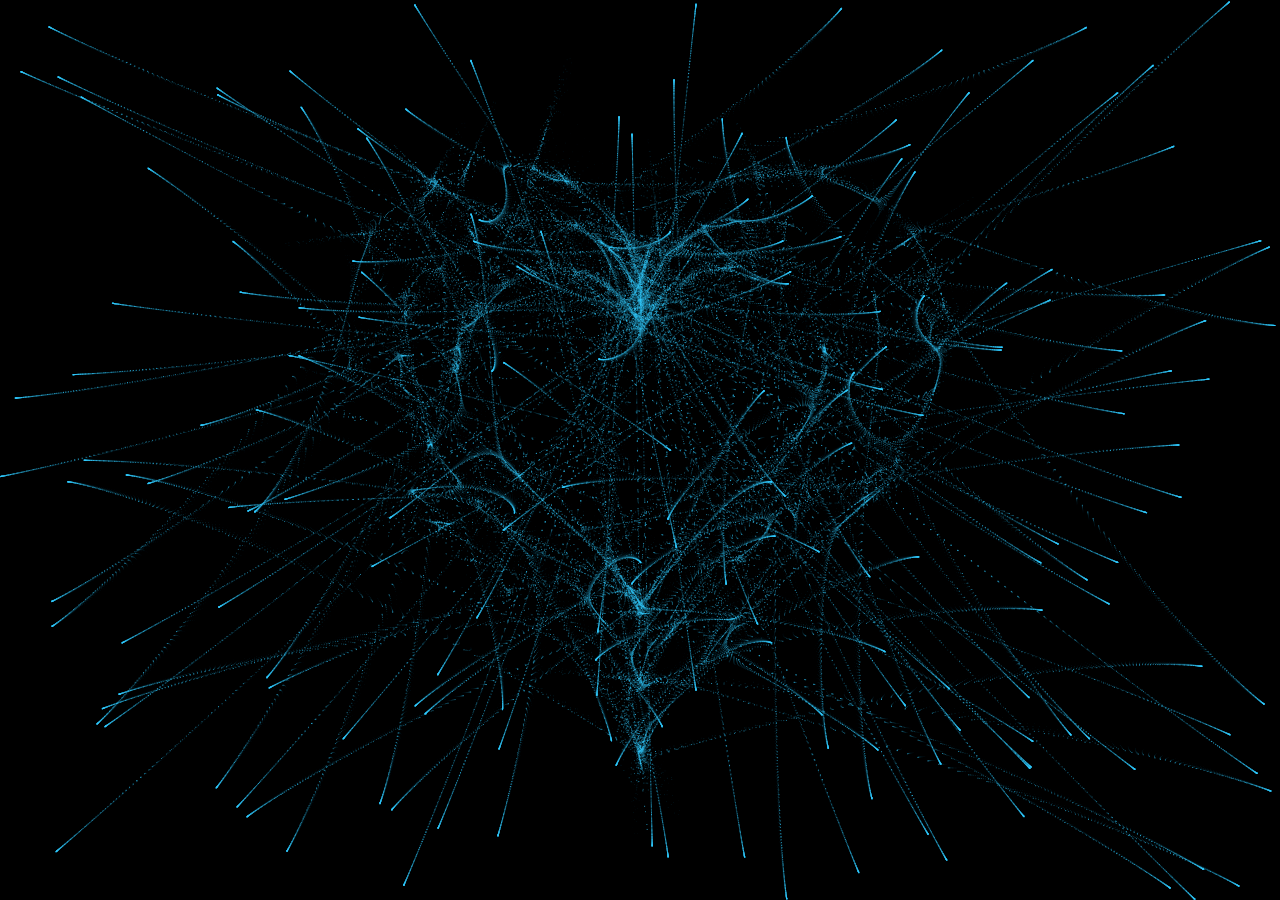
<file: Rafli Fathan VSC/Animasi/index.html>
<!DOCTYPE html>
<html lang="en">
<head>
  <meta charset="UTF-8">
  <meta http-equiv="X-UA-Compatible" content="IE=edge">
  <meta name="viewport" content="width=device-width, initial-scale=1.0">
  <title>BROOOWWWW</title>
  <style>
    canvas {
      position: absolute;
      left: 0;
      top: 0;
      width: 100%;
      height: 100%;
      background-color: rgba(0, 0, 0, 0.2);
    }
  </style>
</head>
<body>
  <canvas id="heart"></canvas>
  <script>
    window.requestAnimationFrame =
      window.__requestAnimationFrame ||
      window.requestAnimationFrame ||
      window.webkitRequestAnimationFrame ||
      window.mozRequestAnimationFrame ||
      window.oRequestAnimationFrame ||
      window.msRequestAnimationFrame ||
      (function () {
        return function (callback, element) {
          var lastTime = element.__lastTime || 0;
          var currTime = Date.now();
          var timeToCall = Math.max(1, 33 - (currTime - lastTime));
          window.setTimeout(callback, timeToCall);
          element.__lastTime = currTime + timeToCall;
        };
      })();

    window.isDevice = /android|webos|iphone|ipad|ipod|blackberry|iemobile|opera mini/i.test(
      (navigator.userAgent || navigator.vendor || window.opera).toLowerCase()
    );

    var loaded = false;

    var init = function () {
      if (loaded) return;
      loaded = true;
      var mobile = window.isDevice;
      var koef = mobile ? 0.5 : 1;
      var canvas = document.getElementById("heart");
      var ctx = canvas.getContext("2d");
      var width = (canvas.width = koef * innerWidth);
      var height = (canvas.height = koef * innerHeight);
      var rand = Math.random;

      ctx.fillStyle = "rgba(0,0,0,1)";
      ctx.fillRect(0, 0, width, height);

      var drawText = function () {
        ctx.font = "60px Arial"; 
        ctx.fillStyle = "lightblue";
        ctx.textAlign = "center";
        ctx.fillText("", width / 2, height / 2.2 + 400); 
      };

      var heartPosition = function (rad) {
        return [
          Math.pow(Math.sin(rad), 3),
          -(
            15 * Math.cos(rad) -
            5 * Math.cos(2 * rad) -
            2 * Math.cos(3 * rad) -
            Math.cos(4 * rad)
          ),
        ];
      };

      var scaleAndTranslate = function (pos, sx, sy, dx, dy) {
        return [dx + pos[0] * sx, dy + pos[1] * sy];
      };

      window.addEventListener("resize", function () {
        width = canvas.width = koef * innerWidth;
        height = canvas.height = koef * innerHeight;
        ctx.fillStyle = "rgba(0,0,0,1)";
        ctx.fillRect(0, 0, width, height);
      });

      var traceCount = mobile ? 20 : 50;
      var pointsOrigin = [];
      var dr = mobile ? 0.3 : 0.1;
      for (var i = 0; i < Math.PI * 2; i += dr)
        pointsOrigin.push(scaleAndTranslate(heartPosition(i), 310, 19, 0, 0)); 
      for (var i = 0; i < Math.PI * 2; i += dr)
        pointsOrigin.push(scaleAndTranslate(heartPosition(i), 250, 15, 0, 0)); 
      for (var i = 0; i < Math.PI * 2; i += dr)
        pointsOrigin.push(scaleAndTranslate(heartPosition(i), 190, 11, 0, 0)); 

      var heartPointsCount = pointsOrigin.length;
      var targetPoints = [];

      var pulse = function (kx, ky) {
        for (var i = 0; i < pointsOrigin.length; i++) {
          targetPoints[i] = [
            kx * pointsOrigin[i][0] + width / 2,
            ky * pointsOrigin[i][1] + height / 2.2,
          ];
        }
      };

      var e = [];
      for (var i = 0; i < heartPointsCount; i++) {
        var x = rand() * width;
        var y = rand() * height;
        e[i] = {
          vx: 0,
          vy: 0,
          R: 2,
          speed: rand() + 5,
          q: ~~(rand() * heartPointsCount),
          D: 2 * (i % 2) - 1,
          force: 0.2 * rand() + 0.7,
          f: "rgba(51, 204, 255, 0.7)",
          trace: Array.from({ length: traceCount }, () => ({ x, y })),
        };
      }

      var config = { traceK: 0.4, timeDelta: 0.6 };
      var time = 0;

      var loop = function () {
        var n = -Math.cos(time);
        pulse((1 + n) * 0.5, (1 + n) * 0.5);
        time += (Math.sin(time) < 0 ? 9 : n > 0.8 ? 0.2 : 1) * config.timeDelta;

        ctx.fillStyle = "rgba(0,0,0,.1)";
        ctx.fillRect(0, 0, width, height);

        for (var i = e.length; i--; ) {
          var u = e[i];
          var q = targetPoints[u.q];
          var dx = u.trace[0].x - q[0];
          var dy = u.trace[0].y - q[1];
          var length = Math.sqrt(dx * dx + dy * dy);

          if (length < 10) {
            if (rand() > 0.95) {
              u.q = ~~(rand() * heartPointsCount);
            } else {
              if (rand() > 0.99) u.D *= -1;
              u.q = (u.q + u.D) % heartPointsCount;
              if (u.q < 0) u.q += heartPointsCount;
            }
          }

          u.vx += (-dx / length) * u.speed;
          u.vy += (-dy / length) * u.speed;
          u.trace[0].x += u.vx;
          u.trace[0].y += u.vy;
          u.vx *= u.force;
          u.vy *= u.force;

          for (var k = 0; k < u.trace.length - 1; k++) {
            var T = u.trace[k];
            var N = u.trace[k + 1];
            N.x -= config.traceK * (N.x - T.x);
            N.y -= config.traceK * (N.y - T.y);
          }

          ctx.fillStyle = u.f;
          u.trace.forEach((t) => ctx.fillRect(t.x, t.y, 1, 1));
        }

        drawText();
        window.requestAnimationFrame(loop, canvas);
      };

      loop();
    };

    var s = document.readyState;
    if (s === "complete" || s === "loaded" || s === "interactive") init();
    else document.addEventListener("DOMContentLoaded", init);
  </script>
</body>
</html>
</file>
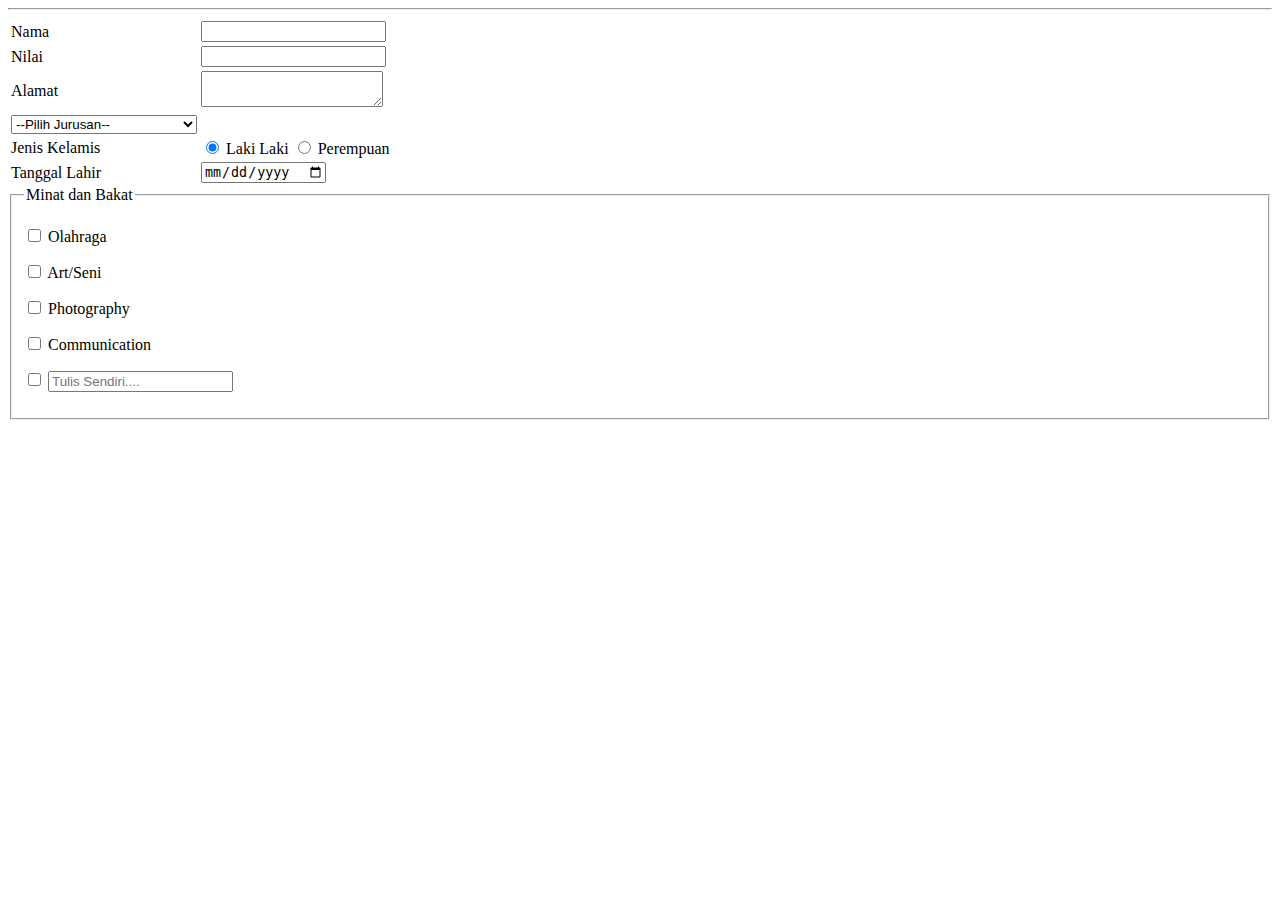
<file: Rafli Fathan VSC/Pertemuan 4/index.html>
<!DOCTYPE html>
<html lang="en">
<head>
    <meta charset="UTF-8">
    <meta name="viewport" content="width=device-width, initial-scale=1.0">
    <title>Login</title>
</head>
<body>
    <!--
    <form action="">
        <p>Email : <input type="text" maxlength="50" size="20" required placeholder="Masukkan Email"></p>
        <p>Nilai : <input type="number" disabled></p>
        <p>Password : <input type="password" placeholder="Masukkan Password"></p>
        <p>Warna : <input type="color"></p>
        <p>Tanggal : <input type="date"></p>
        <p>Alamat : <textarea rows="5" cols="100"></textarea></p>
        <p>Foto : <input type="file" accept="audio/*"></p>
        <p><button type="submit">Proses</button> <button type="reset">Kosongkan Form</button></p>
    </form>-->

    <hr>
    <form action="">
        <table>
            <tr>
                <td>Nama</td>
                <td><input type="text" maxlength="50" size="20" required></td>
            </tr>

            <tr>
                <td>Nilai</td>
                <td><input type="number" maxlength="50" size="20" required></td>
            </tr>

            <tr>
                <td>Alamat</td>
                <td><textarea name="" id=""></textarea></td>
            </tr>

            <tr>
                <td>
                    <select>
                        <option> --Pilih Jurusan--</option>

                        <optgroup label="Technology">
                            <option>Informatika Komputer</option>
                        </optgroup>

                        <optgroup label="Businnes">
                            <option>Sekretari</option>
                            <option>Manajemen Perkantora</option>
                            <option>Digital Bisnis Komunikasi</option>
                        </optgroup>

                        <optgroup label="Finace">
                            <option>Komputer Akuntasi</option>
                        </optgroup>
                    </select>
                </td>
            </tr>

            <tr>
                <td>Jenis Kelamis</td>
                <td>
                    <input type="radio" checked name="jk" id="lk"> <label for="lk">Laki Laki</label>
                    <input type="radio" name="jk" id="pr"> <label for="pr">Perempuan</label>
                </td>
            </tr>

            <tr>
                <td>Tanggal Lahir</td>
                <td><input type="date"></td>
            </tr>
        </table>
        <fieldset>
            <legend>Minat dan Bakat</legend>
            <p><input type="checkbox" id="1"> <label for="1">Olahraga</label></p>
            <p><input type="checkbox" id="2"> <label for="2">Art/Seni</label></p>
            <p><input type="checkbox" id="3"> <label for="3">Photography</label></p>
            <p><input type="checkbox" id="4"> <label for="4">Communication</label></p>
            <p><input type="checkbox"> <input type="text" placeholder="Tulis Sendiri...."></p>
        </fieldset>
    </form>
</body>
</html>
</file>
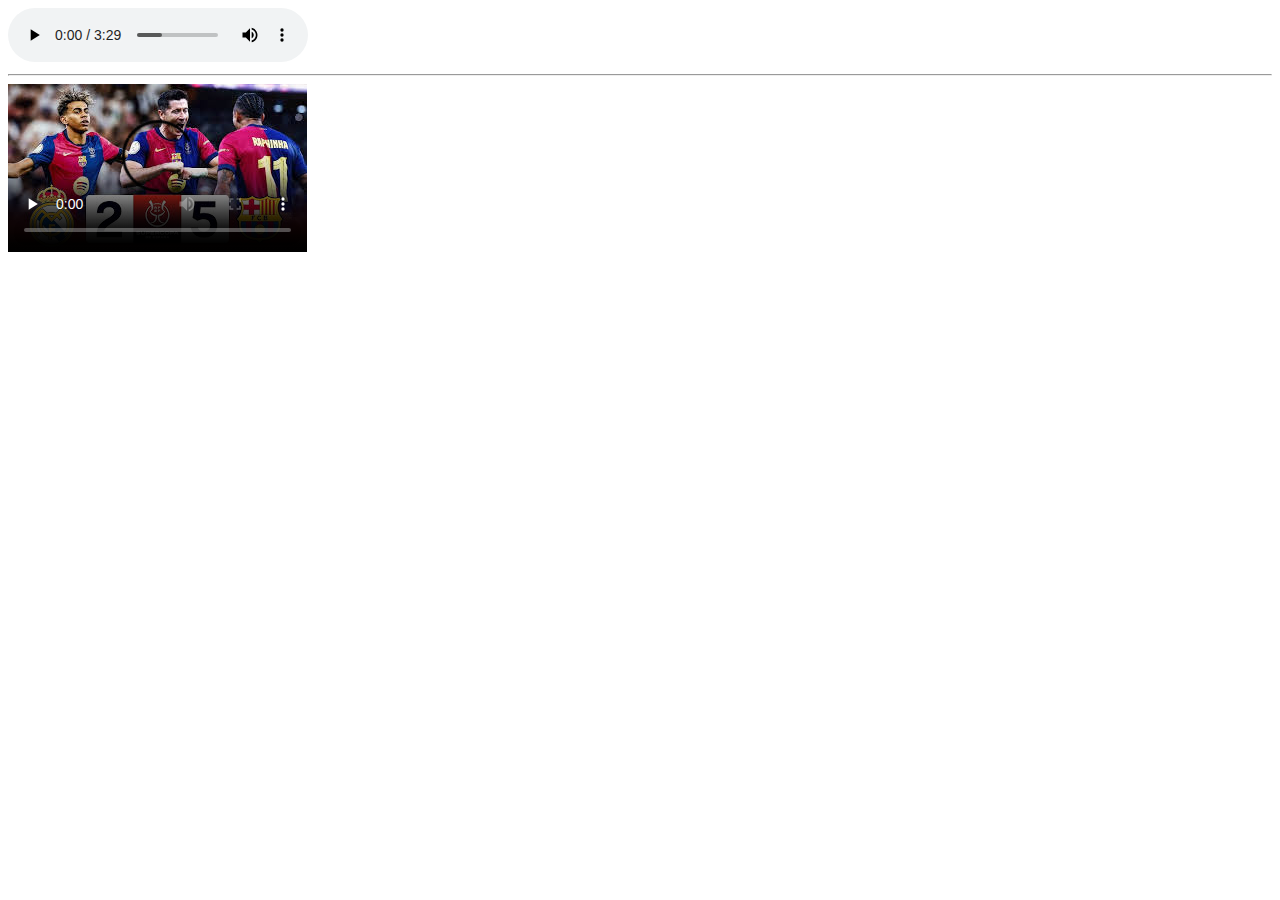
<file: Rafli Fathan VSC/Pertemuan 1/audiovideo.html>
<!DOCTYPE html>
<html lang="en">
<head>
    <meta charset="UTF-8">
    <meta name="viewport" content="width=device-width, initial-scale=1.0">
    <title>Audio/Video</title>
</head>
<body>
    <audio src="file/audio.mp3" loop controls></audio>

    <hr>

    <video src="file/videoplayback.mp4" controls poster="gambar/download.jpg" preload="none"></video>


</body>
</html>
</file>
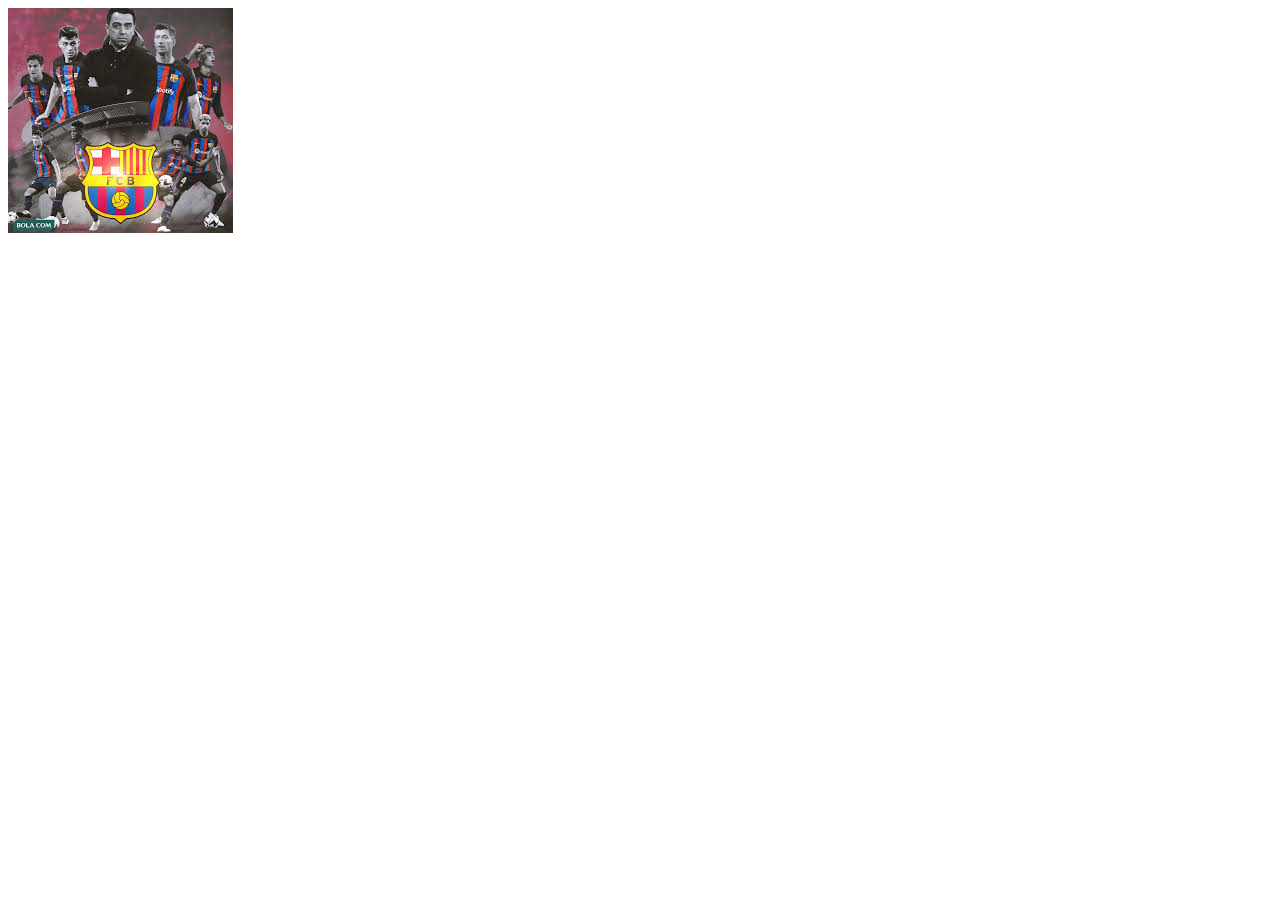
<file: Rafli Fathan VSC/Pertemuan 1/madridkajhu.html>
<!DOCTYPE html>
<html lang="en">
<head>
    <meta charset="UTF-8">
    <meta name="viewport" content="width=device-width, initial-scale=1.0">
    <title>Barcelona Aceh</title>
</head>
<body>
    <img src="gambar/images.jpg" alt="AND MOLD AND MOLD">
</body>
</html>
</file>
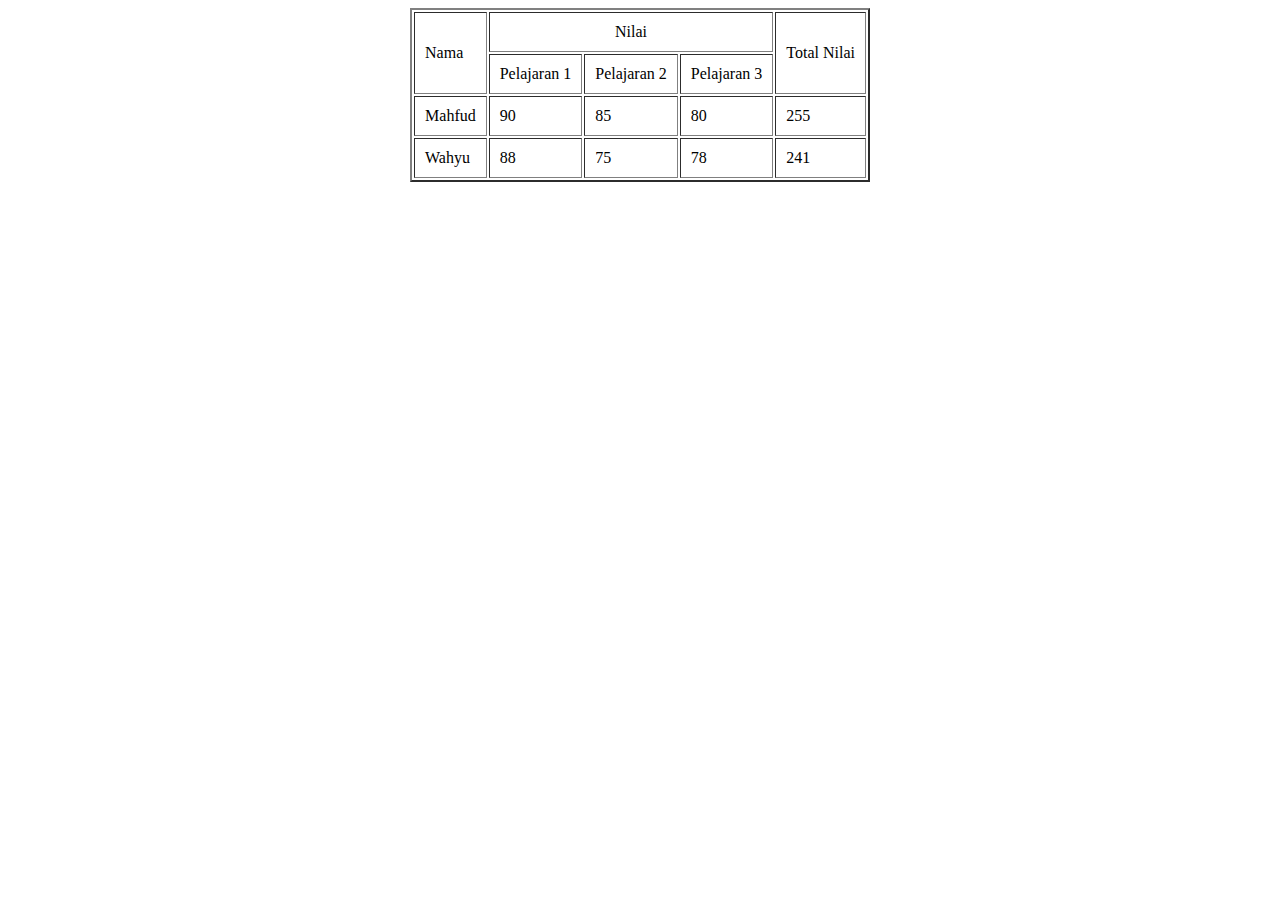
<file: Rafli Fathan VSC/Pertemuan 1/table.html>
<!DOCTYPE html>
<html lang="en">
<head>
    <meta charset="UTF-8">
    <meta name="viewport" content="width=device-width, initial-scale=1.0">
    <title>table</title>
</head>
<body>
    <!-- 
    colspan = menggabungkan kolom
    rowspan = menggabungkan baris
    -->
    <table border="2" cellpadding="10" align="center">
        <tr>
            <td rowspan="2">Nama </td>
            <td colspan="3" align="center">Nilai</td>
            <td rowspan="2">Total Nilai </td>
        </tr>
        <tr>
            <td>Pelajaran 1</td>
            <td>Pelajaran 2</td>
            <td>Pelajaran 3</td>
        </tr>
        <tr>
            <td>Mahfud</td>
            <td>90</td>
            <td>85</td>
            <td>80</td>
            <td>255</td>
        </tr>
        <tr>
            <td>Wahyu</td>
            <td>88</td>
            <td>75</td>
            <td>78</td>
            <td>241</td>
        </tr>
    </table>
</body>
</html>
</file>
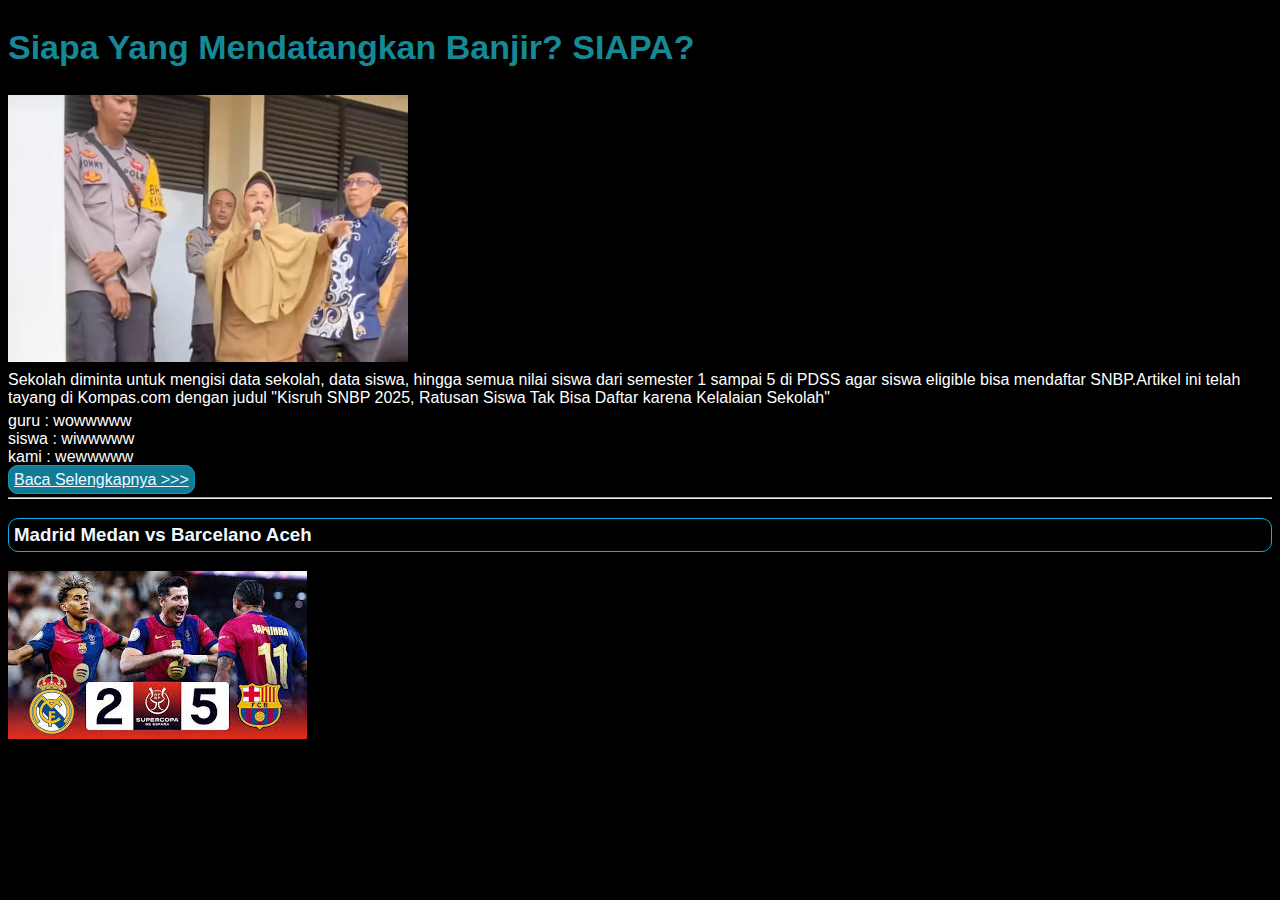
<file: Rafli Fathan VSC/Pertemuan 1/test.html>
<!DOCTYPE html>
<html lang="en">
<head>
    <meta charset="UTF-8">
    <meta name="viewport" content="width=device-width, initial-scale=1.0">
    <title>Ultraman</title>
    <link rel="stylesheet" href="style.css">
</head>
<body>
    <!-- <h1>APA</h1>
    <h2>APA</h2>
    <h3>APA</h3>

    My name is <b>naruto sitorus</b> <br> 
    My berasal dari <i>bekasi</i> <br><br>
    O<sub>2</sub> - 2<sub>3</sub> -->

    <h2 style="color: #178896; font-size: 34px;">Siapa Yang Mendatangkan Banjir? SIAPA?</h2>
    <img src="gambar/gambar1.jpg" alt="gambar guru terkeren" title="gambar guru terkeren" width="400">
    <p>Sekolah diminta untuk mengisi data sekolah, data siswa, hingga semua nilai siswa dari semester 1 sampai 5 di PDSS
        agar siswa eligible bisa mendaftar SNBP.Artikel ini telah tayang di Kompas.com dengan judul "Kisruh SNBP 2025,
        Ratusan Siswa Tak Bisa Daftar karena Kelalaian Sekolah" <br>
        </p>
        <p>
        guru  : wowwwww <br>
        siswa : wiwwwww <br>
        kami  : wewwwww
        </p>
        <a class= "tombol1" href="madridkajhu.html">Baca Selengkapnya >>></a>

        <hr>

        <h3 class= "tombol2" color: #178896; font-size: 34px;>Madrid Medan vs Barcelano Aceh</h3>
        <img src="gambar/download.jpg" alt="AND MOLD AND MOLD">

</body>
</html>
</file>
<file: Rafli Fathan VSC/Pertemuan 1/style.css>
body{
    font-family: Arial, Times, serif;
    background-color: rgb(0, 0, 0);
}

p{
    color: #ffffff;
    margin: 5px 0px 5px 0px; 
}

.tombol1{
    background-color: #127c97;
    padding: 5px;
    color: aliceblue;
    border: 1px solid rgb(22, 150, 182);
    border-radius: 10px ;
    transition: 0.5s;
}

.tombol1:hover{
    background-color: #15b337;
    color: black;
}

.tombol2{
    padding: 5px;
    color: aliceblue;
    border: 1px solid rgb(8, 180, 223);
    border-radius: 10px ;
}
</file>
